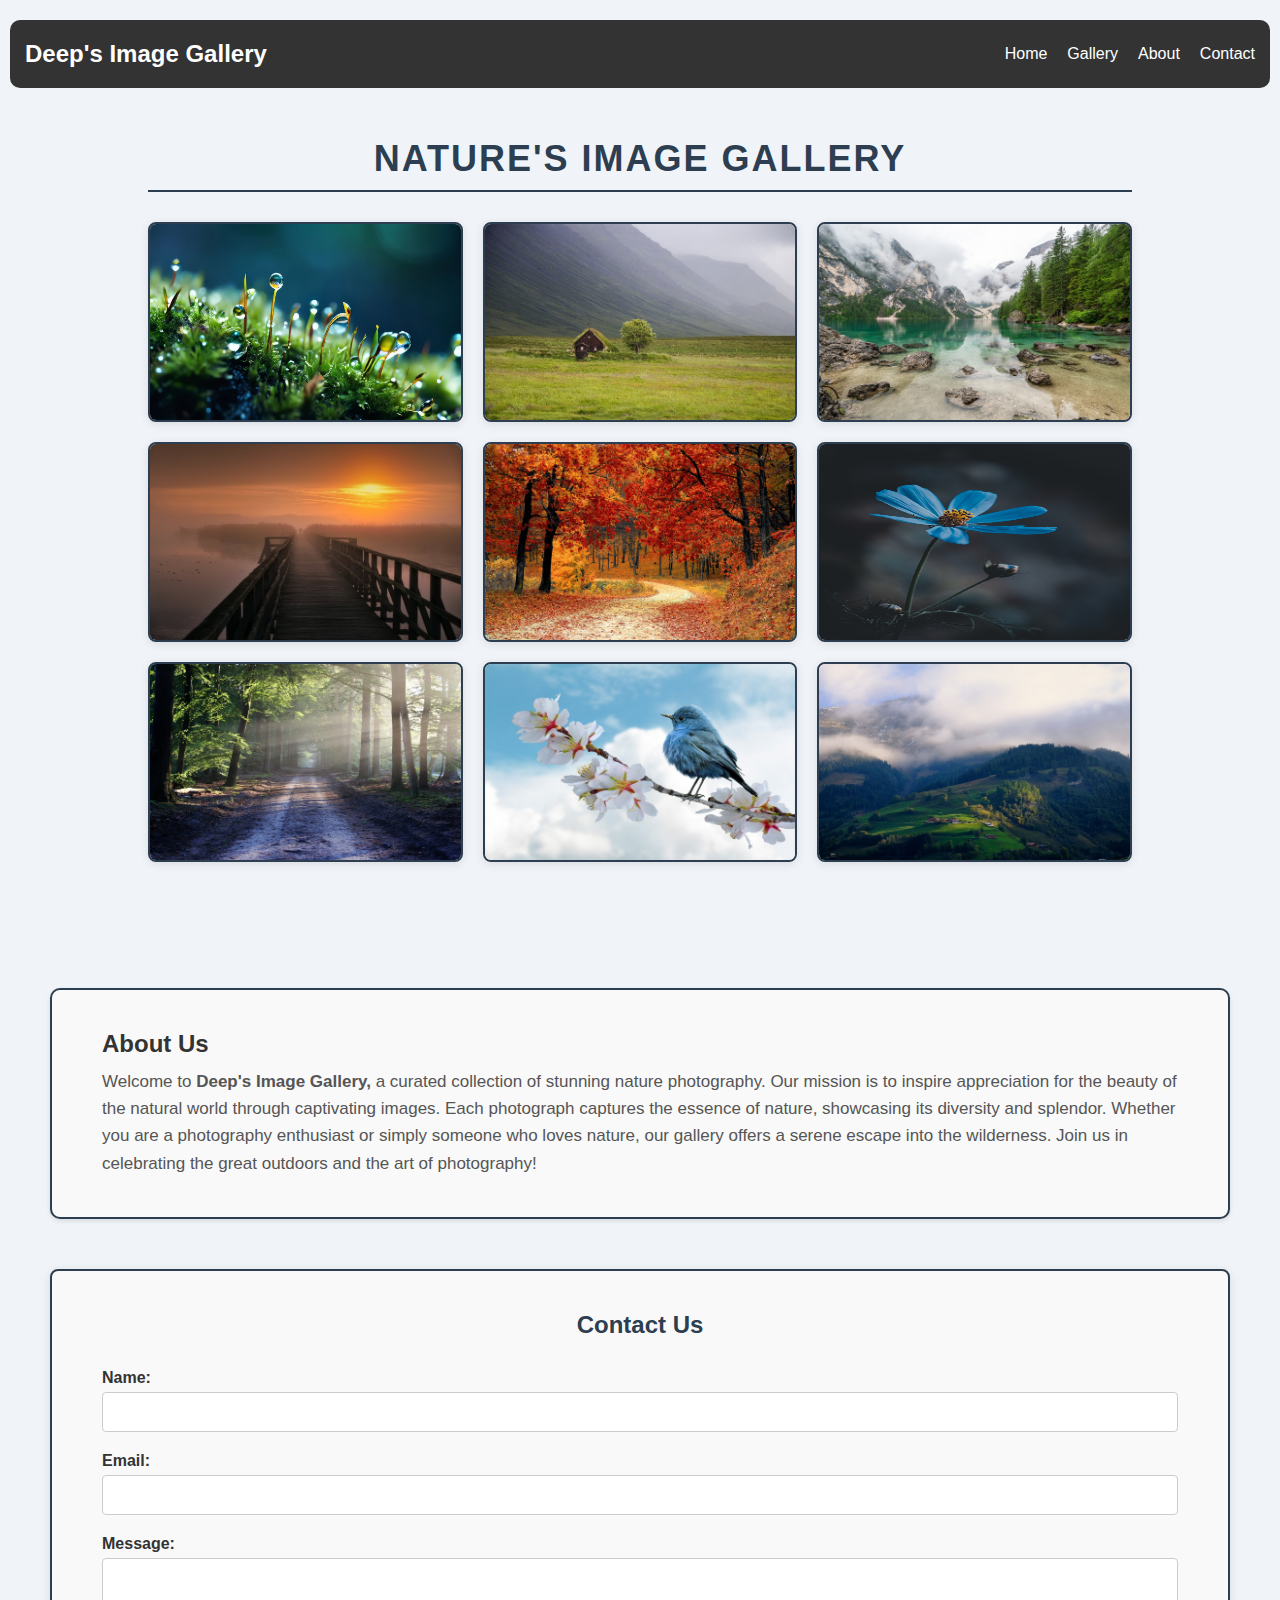
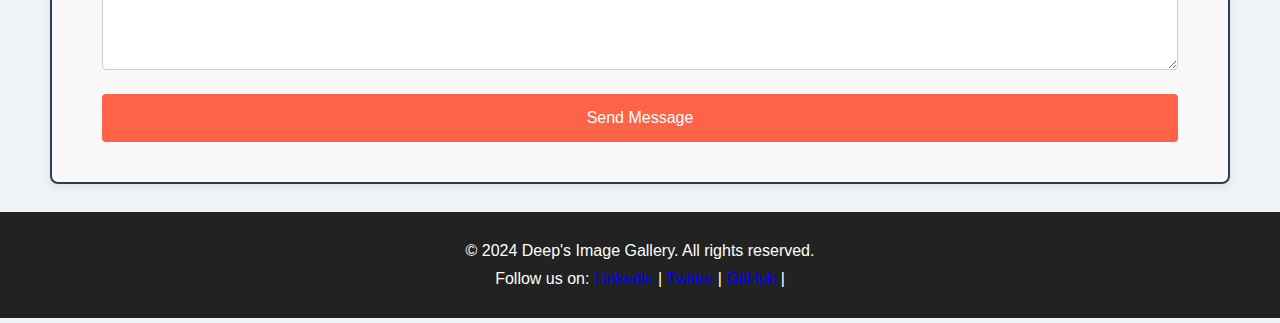
<file: Task 1 Image Gallery/index.html>
<!DOCTYPE html>
<html lang="en">
    <head>
        <meta charset="UTF-8">
        <meta name="viewport" content="width=device-width, initial-scale=1.0">
        <title>Nature's Image Gallery</title>
        <link rel="stylesheet" href="styles.css">
    </head>
    <body>

        <!-- Navigation Bar -->
        <nav class="navbar">
            <div class="navbar-brand">Deep's Image Gallery</div>
            <ul class="navbar-menu">
                <li><a href="#home">Home</a></li>
                <li><a href="#gallery">Gallery</a></li>
                <li><a href="#about">About</a></li>
                <li><a href="#contact">Contact</a></li>
            </ul>
        </nav>

        <!-- Main Content -->
        <div class="gallery-container" id="gallery">
            <h1>Nature's Image Gallery</h1>
            <div class="gallery">
                <img src="1.jpg" alt="Nature Image 1">
                <img src="2.jpg" alt="Nature Image 2">
                <img src="3.jpg" alt="Nature Image 3">
                <img src="4.jpg" alt="Nature Image 4">
                <img src="5.jpg" alt="Nature Image 5">
                <img src="6.jpg" alt="Nature Image 6">
                <img src="7.jpg" alt="Nature Image 7">
                <img src="8.jpg" alt="Nature Image 8">
                <img src="9.jpg" alt="Nature Image 9">

            </div>
        </div>
        <br><br>

        <!-- About Us Section -->
        <div class="about-container" id="about">
            <h2>About Us</h2>
            <p>Welcome to<b> Deep's Image Gallery, </b>a curated collection of
                stunning
                nature photography. Our mission is to inspire appreciation for
                the beauty of the natural world through captivating images. Each
                photograph captures the essence of nature, showcasing its
                diversity and splendor. Whether you are a photography enthusiast
                or simply someone who loves nature, our gallery offers a serene
                escape into the wilderness. Join us in celebrating the great
                outdoors and the art of photography!</p>
        </div>

        <!-- Contact Us Section -->
        <div class="contact-container" id="contact">
            <h2>Contact Us</h2>
            <form class="contact-form">
                <div class="form-group">
                    <label for="name">Name:</label>
                    <input type="text" id="name" name="name" required>
                </div>
                <div class="form-group">
                    <label for="email">Email:</label>
                    <input type="email" id="email" name="email" required>
                </div>
                <div class="form-group">
                    <label for="message">Message:</label>
                    <textarea id="message" name="message" rows="5"
                        required></textarea>
                </div>
                <button type="submit">Send Message</button>
            </form>
        </div>
        <br>
        <div id="imageModal" class="modal" style="display:none;">
            <span class="close" id="closeBtn">&times;</span>
            <img class="modal-content" id="modalImage" alt="">
        </div>
    
        <script src="script.js"></script> <!-- Link to your JavaScript file -->
        <!-- Footer -->
        <footer class="footer">
            <p>&copy; 2024 Deep's Image Gallery. All rights reserved.</p>
            <p>Follow us on:
                <a href="https://linkedin.com/in/deep-ghinaiya-70608b25a"
                    target="_blank">Linkedin</a> |
                <a href="https://x.com/DeepGhinaiya40"
                    target="_blank">Twitter</a> |
                <a href="https://github.com/Ghinaiya-Deep"
                    target="_blank">GitHub</a> |

            </p>
        </footer>

        <script src="script.js"></script>
    </body>
</html>
</file>
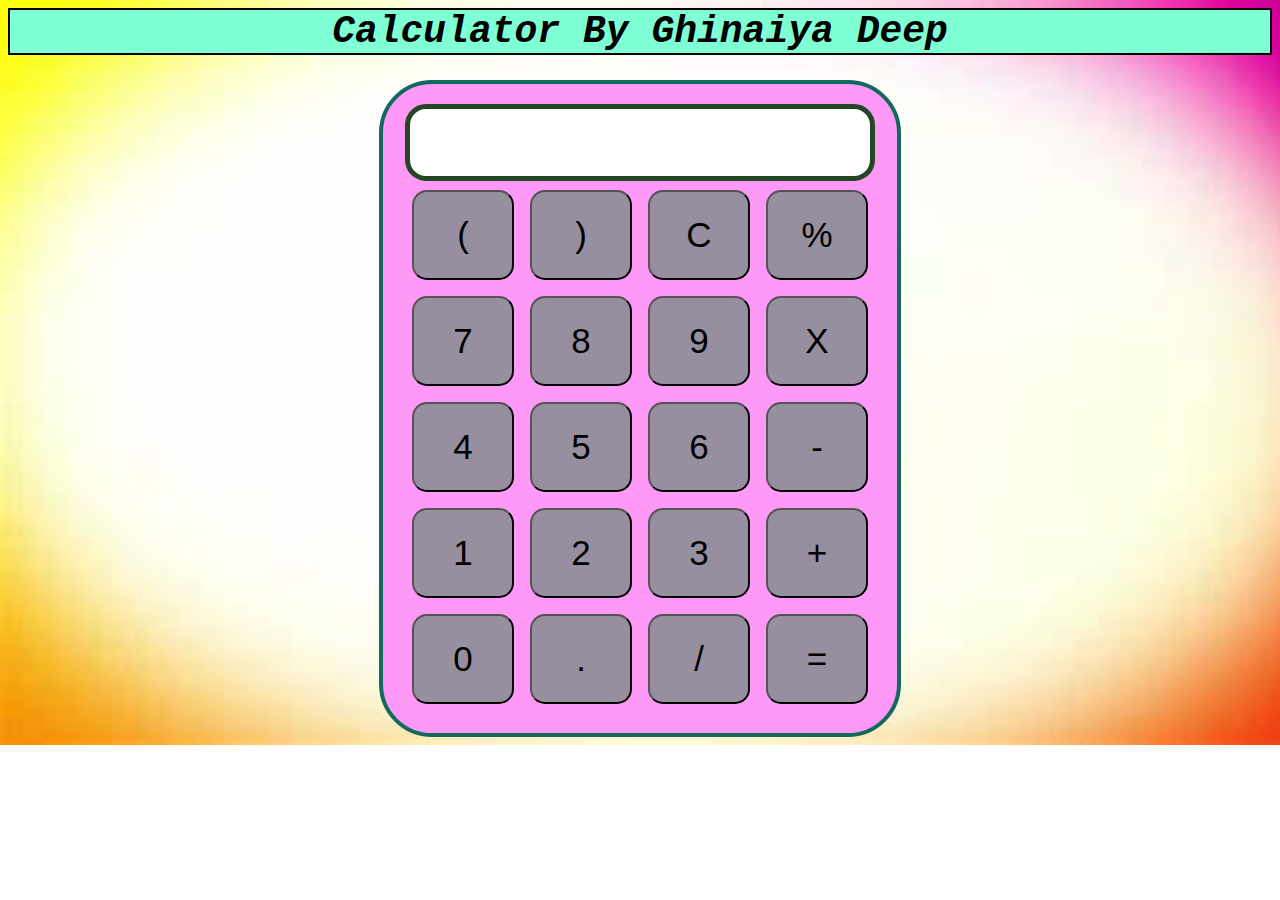
<file: Task 2 Build Calculator/index.html>
<!DOCTYPE html>
<html>

<head>
  <link rel="stylesheet" href="styles.css">
  <link rel="icon" href="calculator.png" type="image/x-icon">
  <title>Calculator</title>
</head>
<body>
  

<div class="container">
  <h1>Calculator By Ghinaiya Deep</h1>
  <div class="calculator">
    <input type="text" name="screen" id="screen">
    <table>
      <tr>
      <td><button>(</button></td>
      <td><button>)</button></td>
      <td><button>C</button></td>
      <td><button>%</button></td>
    </tr>

    <tr>
      <td><button>7</button></td>
      <td><button>8</button></td>
      <td><button>9</button></td>
      <td><button>X</button></td>
    </tr>
    <tr>
      <td><button>4</button></td>
      <td><button>5</button></td>
      <td><button>6</button></td>
      <td><button>-</button></td>
    </tr>
    <tr>
      <td><button>1</button></td>
      <td><button>2</button></td>
      <td><button>3</button></td>
      <td><button>+</button></td>
    </tr>
    <tr>
      <td><button>0</button></td>
      <td><button>.</button></td>
      <td><button>/</button></td>
      <td><button>=</button></td>
    </tr>
    </table>
  </div>
</div>
</body>
<script src="script.js"></script>
</html>
</file>
<file: Task 2 Build Calculator/styles.css>
.container{
    text-align: center;
    margin-top: 2px;
  }
  
  table{
    margin: auto;
  }
  
  input{
    border-radius: 21px;
    border: 5px solid #244624;
    font-size: 34px;
    height: 65px;
    width: 456px;
  }
  
  button{
    border-radius: 15px;
    font-size: 35px;
    background: #978fa0;
    width: 102px;
    height: 90px;
    margin: 6px;
  }
  
  .calculator{
    border: 4px solid #13695d;
    background-color: #ff99f7;
    padding: 20px;
    border-radius: 53px;
    display: inline-block;
  }
  
  h1{
    font-size: 38px;
    font-family: 'Courier New', Courier, monospace;
    margin-top: 1px;
    font-style: oblique;
    border: 2px solid;
    background-color: aquamarine;
    color:black;
  }
  
  body{
    background-image: url('bg.jpeg');
    background-repeat: no-repeat;
    background-size: cover;
  }
</file>
<file: Task 1 Image Gallery/styles.css>
/* Reset default styles */
* {
    margin: 0;
    padding: 0;
    box-sizing: border-box;
}

/* Body Styling */
body {
    font-family: Arial, sans-serif;
    background-color: #f0f4f8;
    display: flex;
    flex-direction: column;
    min-height: 100vh;
    color: #333;
}

/* H1 Styles */
.gallery-container h1 {
    font-size: 36px;
    color: #2c3e50; 
    text-align: center; 
    margin-bottom: 20px; 
    font-family: 'Arial', sans-serif; 
    text-transform: uppercase; 
    letter-spacing: 2px; 
    border-bottom: 2px solid #2c3e50; 
    padding-bottom: 10px; 
}

/* Navbar Styles */
.navbar {
    background-color: #333; 
    color: white; 
    padding: 15px; 
    margin: 10px;
    margin-top: 20px;
    border-radius: 10px;
    display: flex; 
    justify-content: space-between; 
    align-items: center; 
}

.navbar-brand {
    font-size: 24px; 
    font-weight: bold; 
}

.navbar-menu {
    list-style: none; 
    display: flex;
    margin: 0; 
    padding: 0;
}

.navbar-menu li {
    margin-left: 20px; 
    margin-top: 10px;
    margin-bottom: 10px;
}

.navbar-menu a {
    color: white;
    text-decoration: none; 
    transition: color 0.3s; 
}

.navbar-menu a:hover {
    color: #ff6347; 
}


/* Gallery Container Styling */
.gallery-container {
    text-align: center;
    padding: 40px 20px;
    width: 80%;
    max-width: 1200px;
    margin: auto;
    flex-grow: 1;
    
}

.gallery {
    display: flex; 
    flex-wrap: wrap; 
    justify-content: space-between; 
    margin: 0 -10px; 
}

.gallery img {
    width: calc(33.33% - 20px); 
    margin: 10px; 
    border-radius: 8px; 
    box-shadow: 0 2px 10px rgba(0, 0, 0, 0.1);
    border: 2px solid #2c3e50;
    height: 200px;
}

.gallery img:hover {
    transform: scale(1.05);
    box-shadow: 0 4px 8px rgba(0, 0, 0, 0.3);
}

/* About Us Section Styles */
.about-container {
    background-color: #f9f9f9; 
    padding: 40px 50px; 
    border-radius: 10px; 
    border: 2px solid #2c3e50;
    box-shadow: 0 2px 5px rgba(0, 0, 0, 0.1);
    margin: 40px 50px; 
}

.about-container h2 {
    font-size: 24px; 
    color: #333; 
    margin-bottom: 10px; 
}

.about-container p {
    font-size: 17px;
    color: #555; 
    line-height: 1.6;
}

/* Contact Us Section Styles */
.contact-container {
    max-width: 100%; 
     margin: 10px 50px ; 
    padding: 40px 50px;  
    border: 2px solid #2c3e50; 
    border-radius: 8px; 
    background-color: #f9f9f9; 
    box-shadow: 0 2px 10px rgba(0, 0, 0, 0.1);
}

.contact-container h2 {
    text-align: center; 
    color: #2c3e50; 
    margin-bottom: 30px;
}

.contact-form {
    display: flex; 
    flex-direction: column; 
}

.form-group {
    margin-bottom: 20px; 
}

label {
    font-weight: bold; 
    margin-bottom: 5px; 
    display: block; 
}

input[type="text"],
input[type="email"],
textarea {
    width: 100%;
    padding: 10px; 
    border: 1px solid #ccc;
    border-radius: 4px; 
    font-size: 16px; 
}

textarea {
    resize: vertical; 
}

button {
    background-color: #ff6347; 
    color: white; 
    border: none; 
    padding: 15px 20px; 
    border-radius: 4px; 
    font-size: 16px; 
    cursor: pointer; 
    transition: background-color 0.3s;
}

button:hover {
    background-color: #e5533d; 
}

/* Footer Styles */
.footer {
    background-color: #222; 
    color: white; 
    text-align: center; 
    padding: 20px; 
    position: relative;
    bottom: 0;
    width: 100%; 
}

.footer p {
    margin: 10px 0;
}

.footer a {
    color: blue; 
    text-decoration: none; 
}

.footer a:hover {
    text-decoration: underline;
}


/* Modal Styles */
.modal {
    display: none; 
    position: fixed; 
    z-index: 1000; 
    left: 0;
    top: 0;
    width: 100%;
    height: 100%;
    overflow: auto; 
    background-color: rgba(0, 0, 0, 0.8); 
}

/* Modal Content */
.modal-content {
    margin: auto;
    display: block;
    width: 80%;
    max-width: 700px; 
    margin-bottom: 10%;
    margin-top: 10%;
}

/* Close Button */
.close {
    position: absolute;
    top: 20px;
    right: 35px;
    color: white; 
    font-size: 40px; 
    font-weight: bold;
    cursor: pointer; 
}

.close:hover,
.close:focus {
    color: #bbb; 
    text-decoration: none;
    cursor: pointer;
}
</file>
